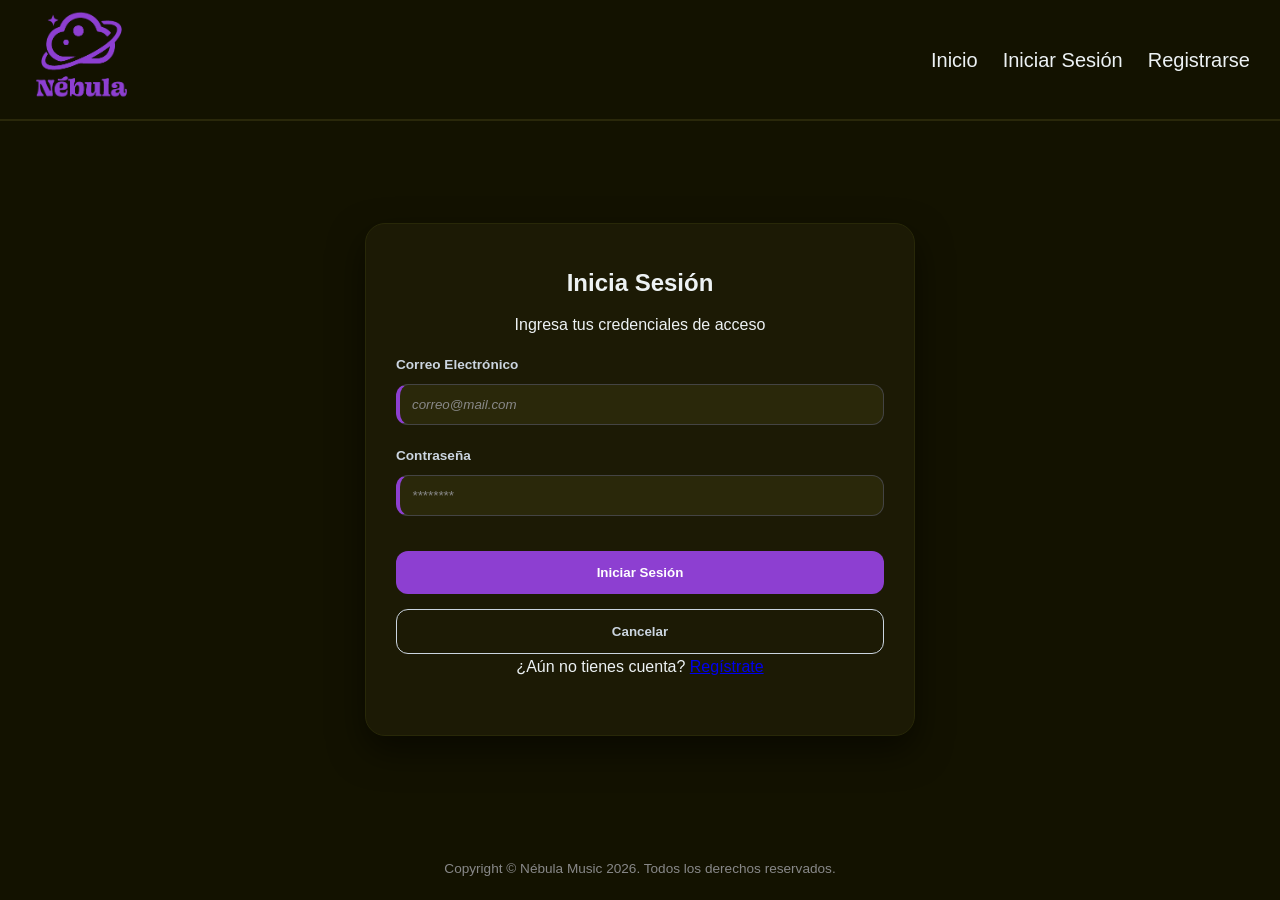
<file: iniciar-sesion.html>
<!DOCTYPE html>
<html lang="es">
<head>
    <meta charset="UTF-8">
    <title>Nébula - Iniciar Sesión</title>
    <link rel="stylesheet" href="styles/styles.css">
</head>
<body>

<nav>
    <a class="logo" href="index.html">
        <img src="imgs/nebula-03.png" alt="Logo Nébula Music">
    </a>

    <input type="checkbox" id="menu-toggle">
    <label for="menu-toggle" class="menu-button">
        <span></span>
        <span></span>
        <span></span>
    </label>

    <ul>
        <li><a href="index.html">Inicio</a></li>
        <li><a href="iniciar-sesion.html">Iniciar Sesión</a></li>
        <li><a href="registro.html">Registrarse</a></li>
    </ul>
</nav>

<main class="auth-container">
    <div class="auth-card">
        <h2>Inicia Sesión</h2>
        <p>Ingresa tus credenciales de acceso</p>

        <form action="/autenticacion" method="post">
            <div class="form-group">
                <label for="txt_email">Correo Electrónico</label>
                <input type="email" id="txt_email" name="email" required placeholder="correo@mail.com">
            </div>

            <div class="form-group">
                <label for="txt_password">Contraseña</label>
                <input type="password" id="txt_password" name="password" required placeholder="********">
            </div>

            <button type="submit" class="btn-primary">Iniciar Sesión</button>
            <button type="reset" class="btn-secondary">Cancelar</button>

            <p>
                ¿Aún no tienes cuenta? <a href="registro.html">Regístrate</a>
            </p>
        </form>
    </div>
</main>

<footer>
    <p>Copyright © Nébula Music 2026. Todos los derechos reservados.</p>
</footer>

</body>
</html>
</file>
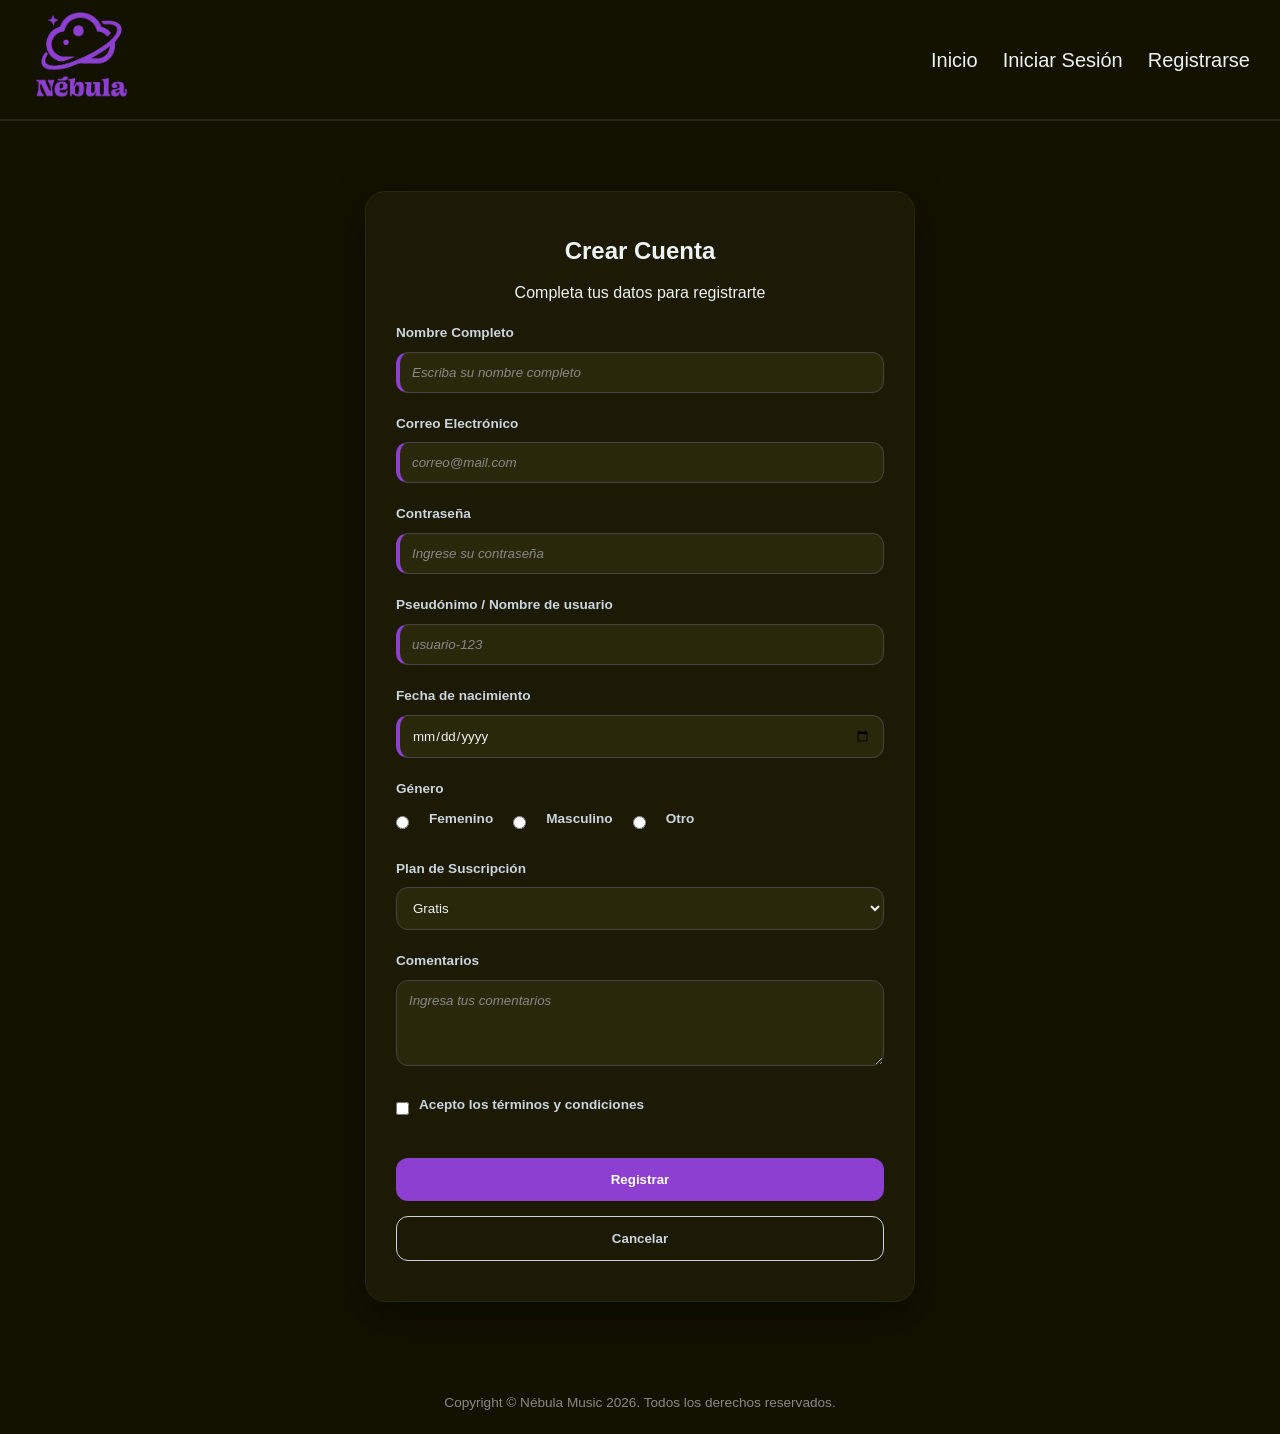
<file: registro.html>
<!DOCTYPE html>
<html lang="es">
<head>
    <meta charset="UTF-8">
    <meta name="viewport" content="width=device-width, initial-scale=1.0">
    <title>Nébula - Regístrate</title>
    <link rel="stylesheet" href="./styles/styles.css">
</head>
<body>


<nav>
    <a class="logo" href="index.html">
        <img src="imgs/nebula-03.png" alt="Logo Nébula Music">
    </a>

    <input type="checkbox" id="menu-toggle">
    <label for="menu-toggle" class="menu-button">
        <span></span>
        <span></span>
        <span></span>
    </label>

    <ul>
        <li><a href="index.html">Inicio</a></li>
        <li><a href="iniciar-sesion.html">Iniciar Sesión</a></li>
        <li><a href="registro.html">Registrarse</a></li>
    </ul>
</nav>


<main class="auth-container">
    <div class="auth-card">
        <h2>Crear Cuenta</h2>
        <p>Completa tus datos para registrarte</p>

        <form action="/crear-cuenta" method="post">
            <div class="form-group">
                <label for="txt_name">Nombre Completo</label>
                <input type="text" id="txt_name" name="name" required placeholder="Escriba su nombre completo" minlength="3">
            </div>

            <div class="form-group">
                <label for="txt_email">Correo Electrónico</label>
                <input type="email" id="txt_email" name="email" required placeholder="correo@mail.com">
            </div>

            <div class="form-group">
                <label for="txt_password">Contraseña</label>
                <input type="password" id="txt_password" name="password" required placeholder="Ingrese su contraseña">
            </div>

            <div class="form-group">
                <label for="txt_nickname">Pseudónimo / Nombre de usuario</label>
                <input type="text" id="txt_nickname" name="nickname" required placeholder="usuario-123" pattern="[a-zA-Z]{3,10}-[0-9]{2,10}">
            </div>

            <div class="form-group">
                <label for="txt_dob">Fecha de nacimiento</label>
                <input type="date" id="txt_dob" name="dob" required>
            </div>

            <div class="form-group">
                <label>Género</label>
                <div class="radio-group">
                    <input type="radio" value="Femenino" id="radio-femenino" name="genre">
                    <label for="radio-femenino">Femenino</label>

                    <input type="radio" value="Masculino" id="radio-masculino" name="genre">
                    <label for="radio-masculino">Masculino</label>

                    <input type="radio" value="Otro" id="radio-otro" name="genre">
                    <label for="radio-otro">Otro</label>
                </div>
            </div>

            <div class="form-group">
                <label for="susctription">Plan de Suscripción</label>
                <select name="sel_suscripcion" id="susctription">
                    <option value="gratis">Gratis</option>
                    <option value="mensual">Mensual</option>
                    <option value="anual">Anual</option>
                </select>
            </div>

            <div class="form-group">
                <label for="comments">Comentarios</label>
                <textarea name="comentarios" id="comments" rows="4" placeholder="Ingresa tus comentarios"></textarea>
            </div>

            <div class="form-group">
                <div class="checkbox-group">
                    <input type="checkbox" name="tyc" id="chk_terms" required>
                    <label for="chk_terms">Acepto los términos y condiciones</label>
                </div>
            </div>

            <button type="submit" class="btn-primary">Registrar</button>
            <button type="reset" class="btn-secondary">Cancelar</button>
        </form>
    </div>
</main>


<footer>
    <p>Copyright © Nébula Music 2026. Todos los derechos reservados.</p>
</footer>

</body>
</html>
</file>
<file: styles/styles.css>
/*VARIABLES Y CONFIGURACIÓN BASE*/
:root {
    --bg-color-dark: #131200;
    --card-bg-dark: #1c1a05;
    --text-color-dark: #EDF2F4;
    --links-color-dark: #EFBDEB;
    --links-hover-dark: #8091C7;
    --nav-links: #8d3fd1;
    --highlight: #EDF67D;
    --radius: 12px;
}

* {
    box-sizing: border-box;
    margin: 0;
    padding: 0;
    font-family: sans-serif;
}

body {
    background-color: var(--bg-color-dark);
    color: var(--text-color-dark);
    font-family: 'Quicksand', sans-serif;
    line-height: 1.6;
    display: grid;
    grid-template-rows: auto 1fr auto;
    min-height: 100vh;
}

/*NAVEGACIÓN*/
nav {
    display: flex;
    justify-content: space-between;
    align-items: center;
    background-color: rgba(19, 18, 0, 0.95);
    padding: 5px 30px;
    border-bottom: 2px solid #2a280a;
    position: sticky;
    top: 0;
    z-index: 100;
}

#menu-toggle {
    display: none;
}

.menu-button {
    display: none;
    flex-direction: column;
    gap: 5px;
    width: 30px;
    cursor: pointer;
}

.menu-button span {
    display: block;
    height: 3px;
    width: 100%;
    border-radius: 2px;
    background-color: var(--text-color-dark);
    transition: all 0.3s ease;
}

nav ul {
    display: flex;
    align-items: center;
    list-style: none;
    gap: 25px;
}

nav a {
    color: var(--text-color-dark);
    text-decoration: none;
    font-size: 20px;
    transition: color 0.3s ease;
}

nav a:hover {
    color: var(--highlight);
}

.logo img {
    height: 100px;
}

/*BANNER PRINCIPAL */
.principal {
    position: relative;
    width: 100%;
    height: 500px;
    display: flex;
    justify-content: center;
    align-items: center;
    overflow: hidden;
}

.principal img {
    width: 100%;
    height: 100%;
    object-fit: cover;
    filter: brightness(0.5);
}

.principal h1 {
    position: absolute;
    color: var(--text-color-dark);
    font-size: 2rem;
    font-weight: 700;
    text-align: center;
    padding: 0 20px;
    z-index: 2;
}

.principal h1 span {
    color: var(--highlight);
}

/* SECCIÓN Y TARJETAS DE NOVEDADES */
main {
    max-width: 1200px;
    width: 100%;
    margin: 30px auto;
    padding: 0 20px;
}

#news {
    display: grid;
    grid-template-columns: repeat(auto-fit, minmax(280px, 1fr));
    gap: 30px;
}

#news article {
    background-color: var(--card-bg-dark);
    border-radius: var(--radius);
    overflow: hidden;
    border: 1px solid #2a280a;
    box-shadow: 0 10px 20px rgba(0, 0, 0, 0.3);
    transition: transform 0.3s ease, box-shadow 0.3s ease;
    display: flex;
    flex-direction: column;
}

#news article:hover {
    transform: translateY(-5px);
    box-shadow: 0 15px 30px rgba(0, 0, 0, 0.5);
}

#news article img {
    width: 100%;
    height: 200px;
    object-fit: cover;
}

#news article .content {
    padding: 20px;
    display: flex;
    flex-direction: column;
    justify-content: space-between;
    flex-grow: 1;
}

#news article h3 {
    color: var(--highlight);
    margin-bottom: 10px;
    font-size: 1.25rem;
}

#news article p {
    font-size: 0.9rem;
    color: #cbd5e0;
}

/*FORMULARIOS (LOGIN Y REGISTRO) */
.auth-container {
    display: flex;
    justify-content: center;
    align-items: center;
    padding: 40px 20px;
}

.auth-card {
    background-color: var(--card-bg-dark);
    width: 100%;
    max-width: 420px;
    padding: 40px 30px;
    border-radius: 20px;
    border: 1px solid #282808;
    box-shadow: 0 15px 35px rgba(0, 0, 0, 0.5);
}

.auth-card h2{
    text-align: center;
    margin-bottom: 10px;
}

.auth-card p{
    text-align: center;
    margin-bottom: 1em;
}


.form-group {
    margin-bottom: 20px;
}

.form-group label {
    display: block;
    font-size: 0.85rem;
    font-weight: 600;
    margin-bottom: 8px;
    color: #cbd5e0;
}

input[type="text"],
input[type="email"],
input[type="password"],
input[type="date"],
select,
textarea {
    width: 100%;
    padding: 12px;
    border-radius: var(--radius);
    border: 1px solid #444;
    background-color: #2a280a;
    color: var(--text-color-dark);
    font-family: 'Quicksand', sans-serif;
    transition: border-color 0.3s ease, box-shadow 0.3s ease;
}

input:focus,
select:focus,
textarea:focus {
    outline: none;
    border-color: var(--highlight);
    box-shadow: 0 0 8px rgba(237, 246, 125, 0.3);
}

input:required,
select:required {
    border-left: 4px solid var(--nav-links);
}

input::placeholder,
textarea::placeholder {
    color: #888;
    font-style: italic;
}

.radio-group {
    display: flex;
    gap: 20px;
    align-items: center;
}



.radio-group input[type="radio"],
.checkbox-group input[type="checkbox"] {
    accent-color: var(--highlight);
    cursor: pointer;
}

.checkbox-group {
    display: flex;
    align-items: center;
    gap: 10px;
}

button {
    width: 100%;
    padding: 14px;
    border-radius: var(--radius);
    border: none;
    font-weight: bold;
    cursor: pointer;
    transition: all 0.3s ease;
    margin-top: 15px;
}

.btn-primary {
    background-color: var(--nav-links);
    color: white;
}

.btn-primary:hover {
    background-color: var(--highlight);
    color: black;
    box-shadow: 0 0 15px rgba(237, 246, 125, 0.4);
}

.btn-secondary {
    background-color: transparent;
    border: 1px solid #cbd5e0;
    color: #cbd5e0;
}

.btn-secondary:hover {
    background-color: #cbd5e0;
    color: black;
}


footer {
    text-align: center;
    padding: 20px;
    font-size: 0.85rem;
    color: #888;
}

/* 7. MEDIA QUERIES */

/* Adaptación Menú Hamburguesa (Móvil) */
@media (max-width: 768px) {
    .menu-button {
        display: flex;
    }

    nav ul {
        position: absolute;
        top: 100%;
        left: 0;
        width: 100%;
        background-color: rgba(19, 18, 0, 0.98);
        flex-direction: column;
        padding: 20px 0;
        gap: 20px;
        display: none;
    }

    #menu-toggle:checked ~ ul {
        display: flex;
    }

    #menu-toggle:checked ~ .menu-button span:nth-child(1) {
        transform: rotate(45deg) translate(5px, 6px);
    }

    #menu-toggle:checked ~ .menu-button span:nth-child(2) {
        opacity: 0;
    }

    #menu-toggle:checked ~ .menu-button span:nth-child(3) {
        transform: rotate(-45deg) translate(5px, -7px);
    }
}

/* Adaptación Tarjeta de Formulario (Pantallas medianas y grandes) */
@media (min-width: 768px) {
    .auth-card {
        max-width: 550px;
    }
}
</file>
